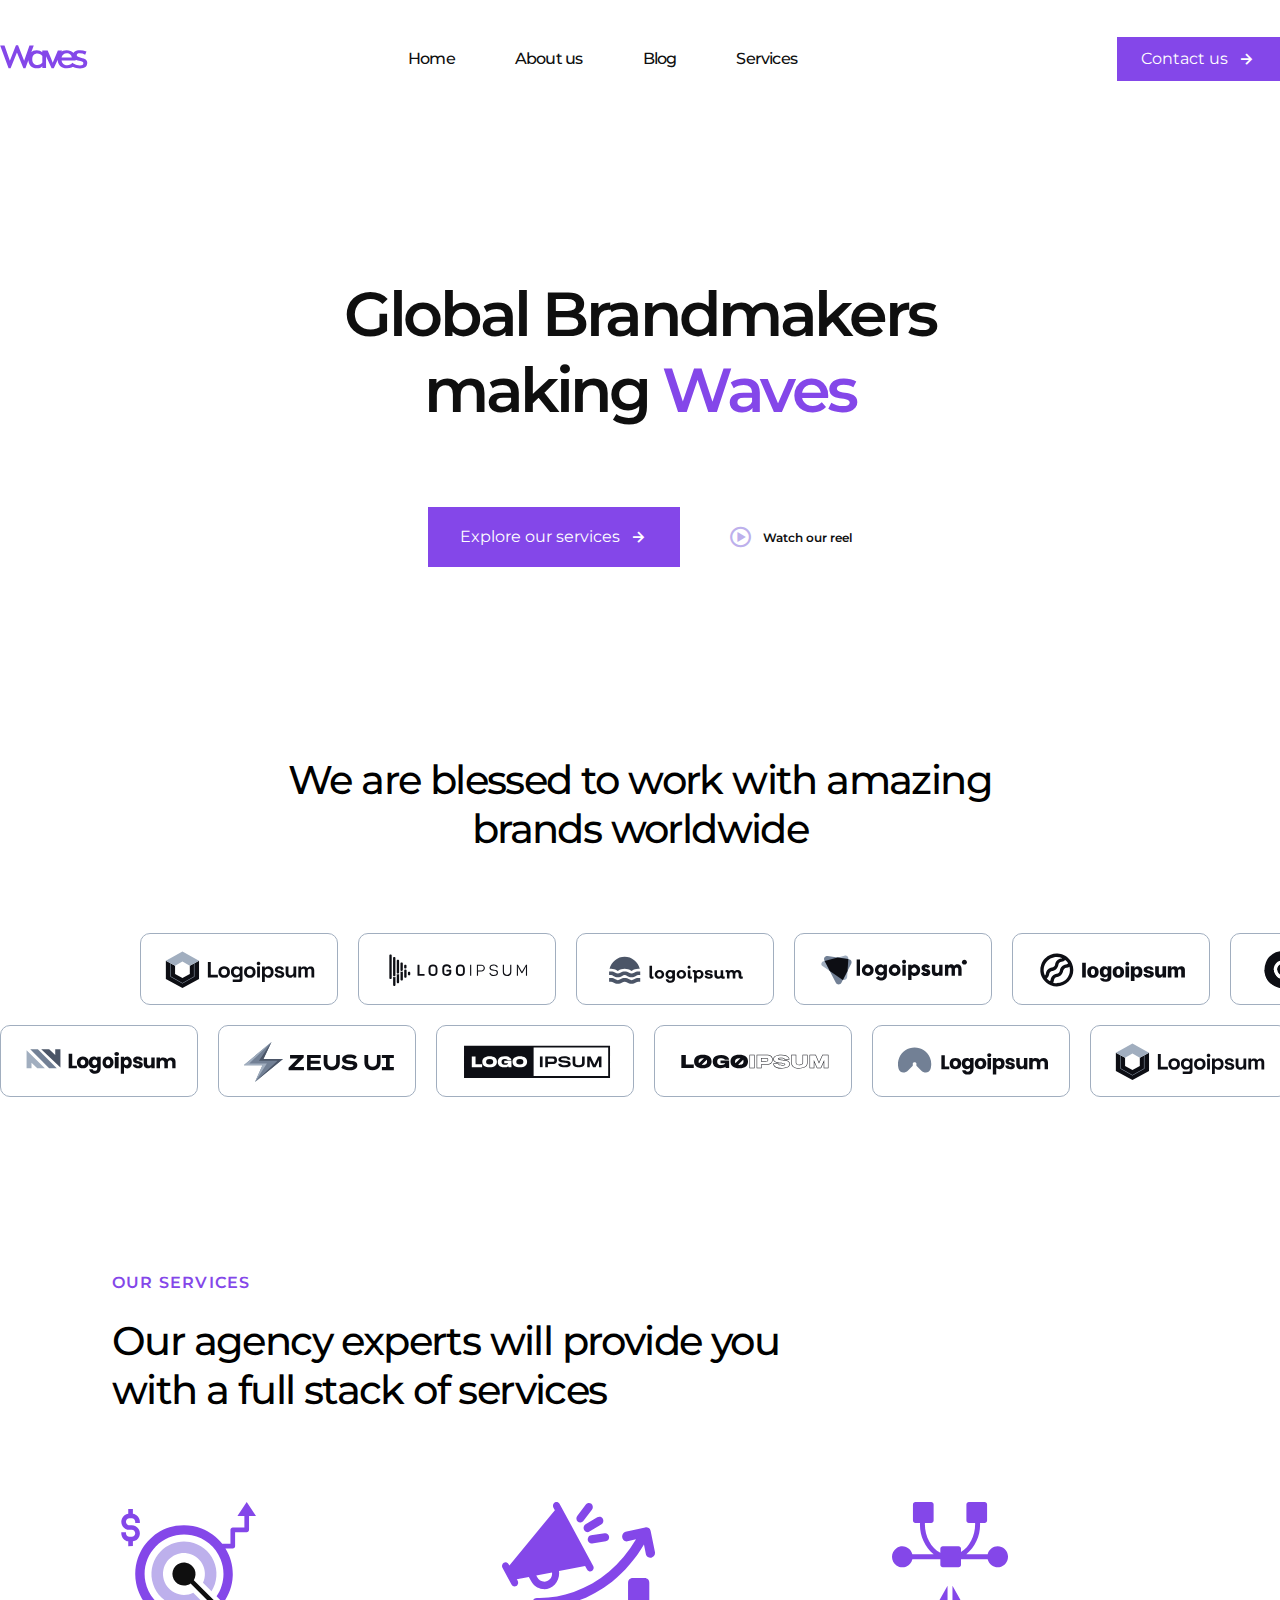
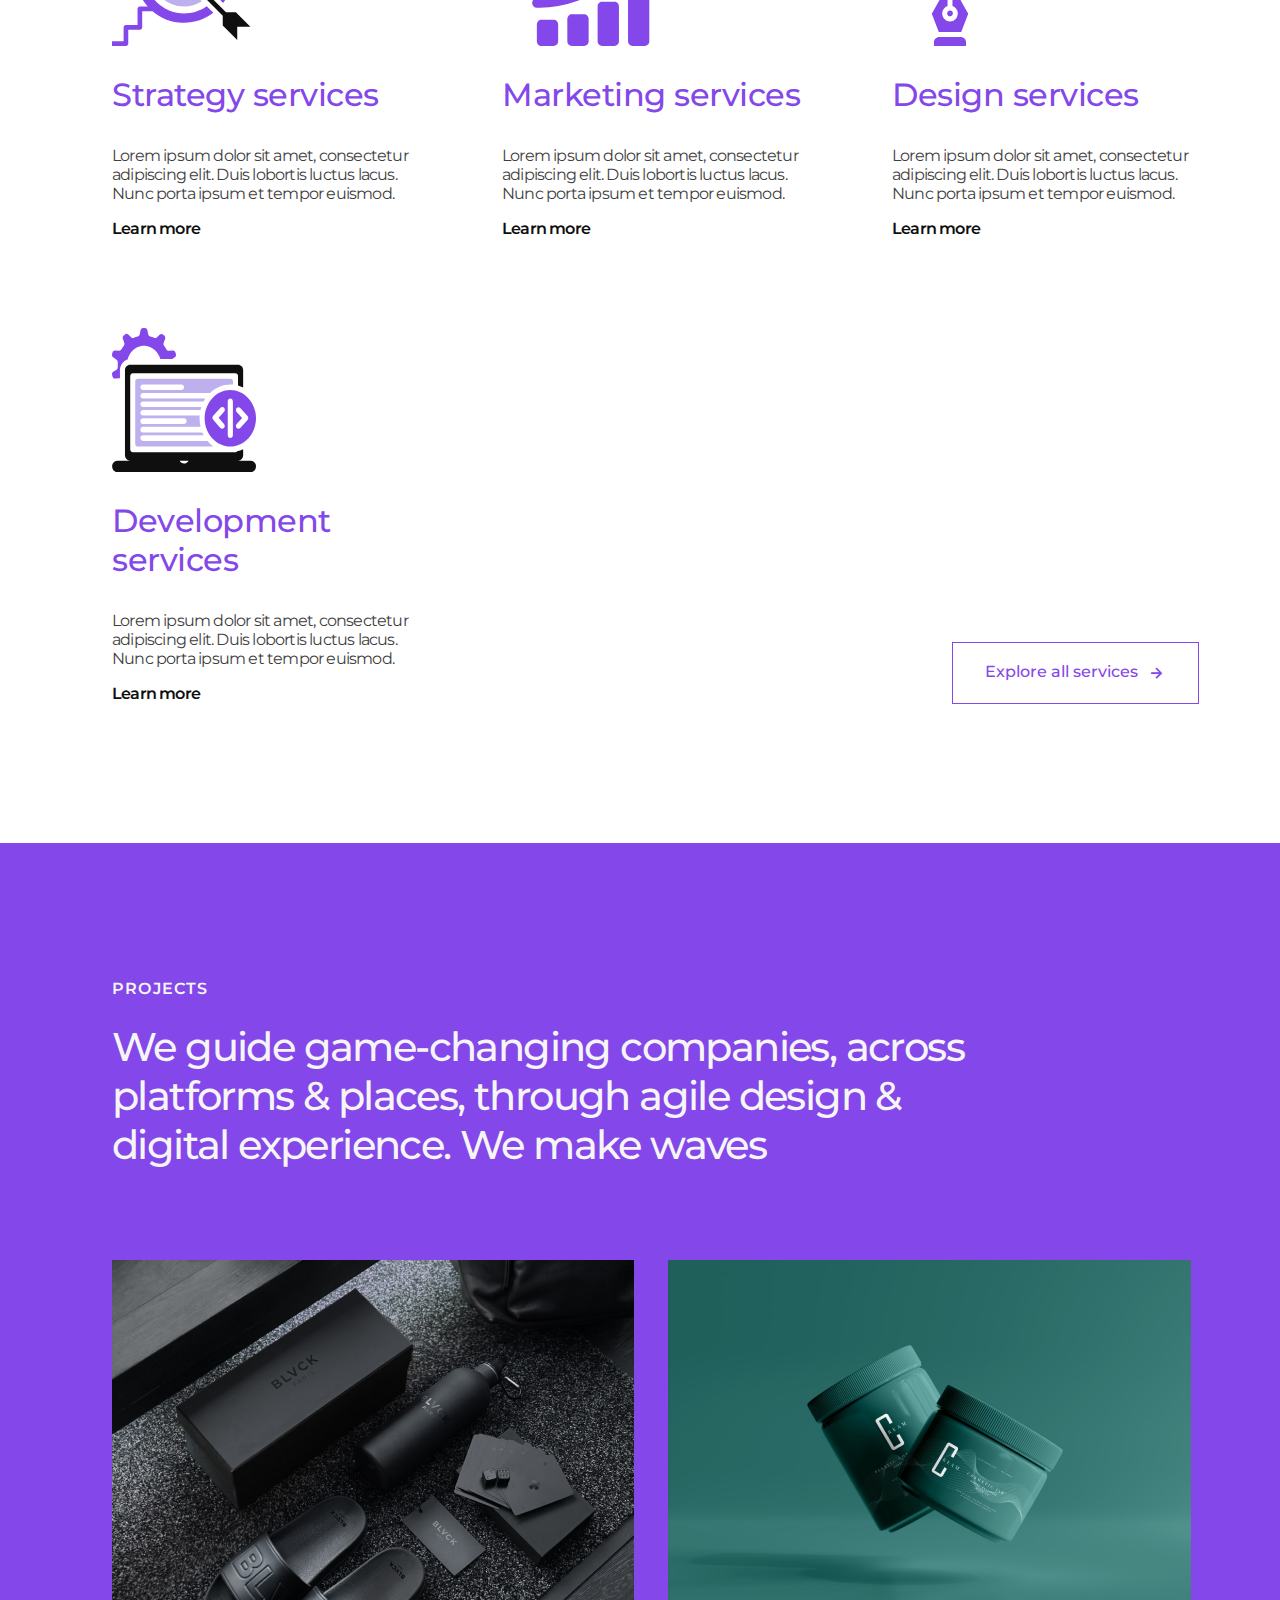
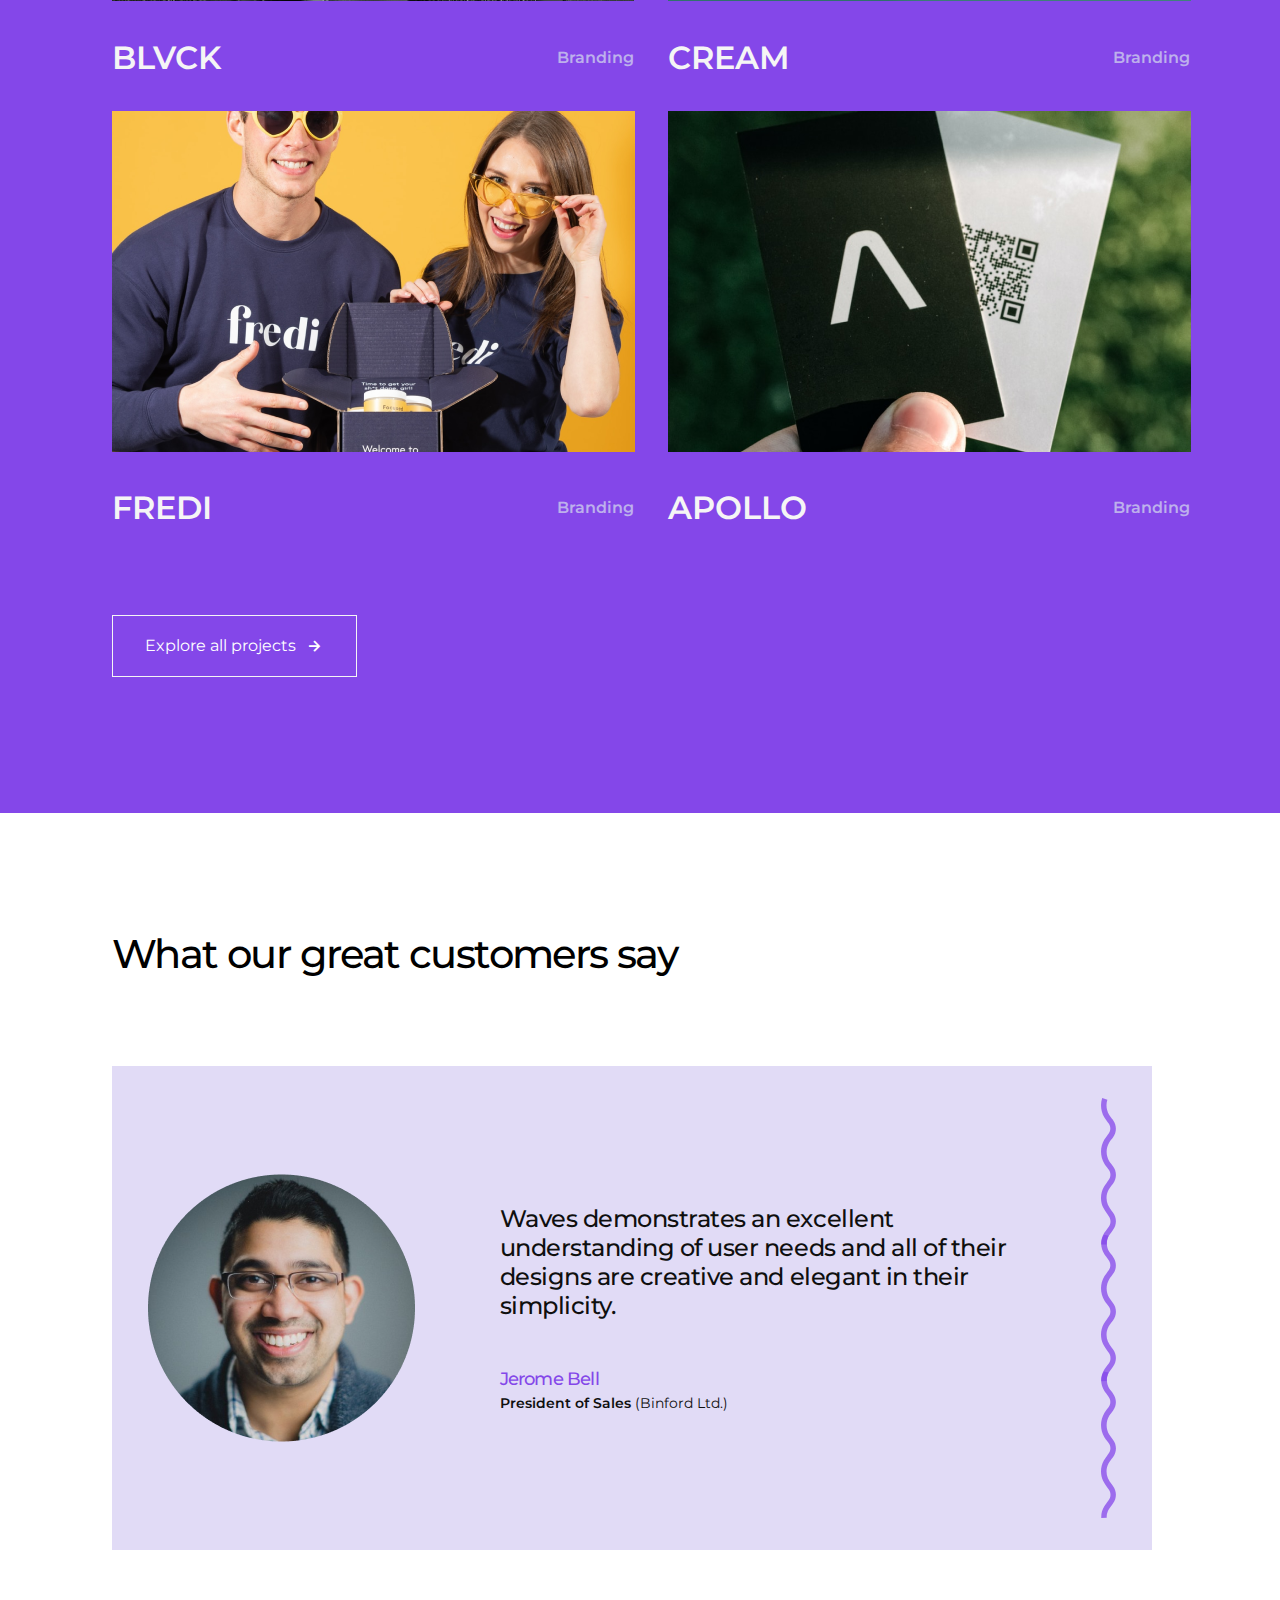
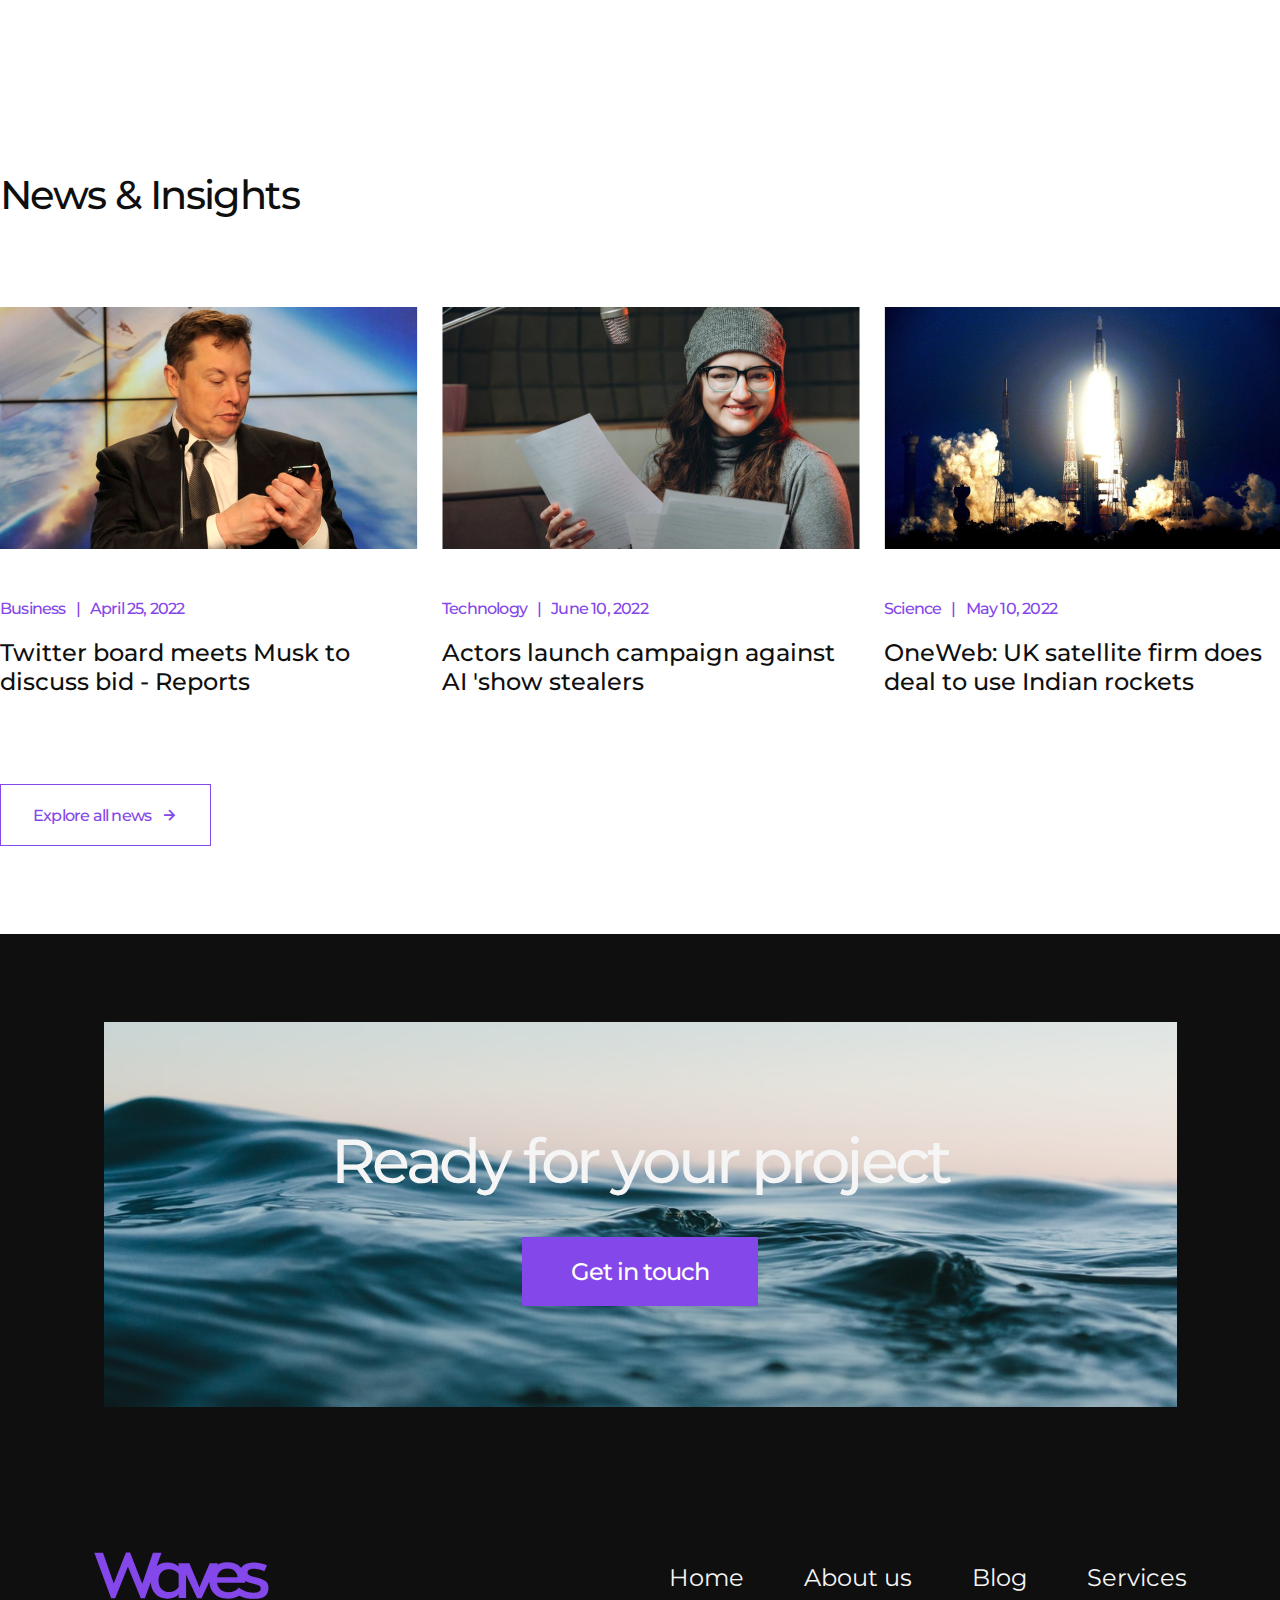
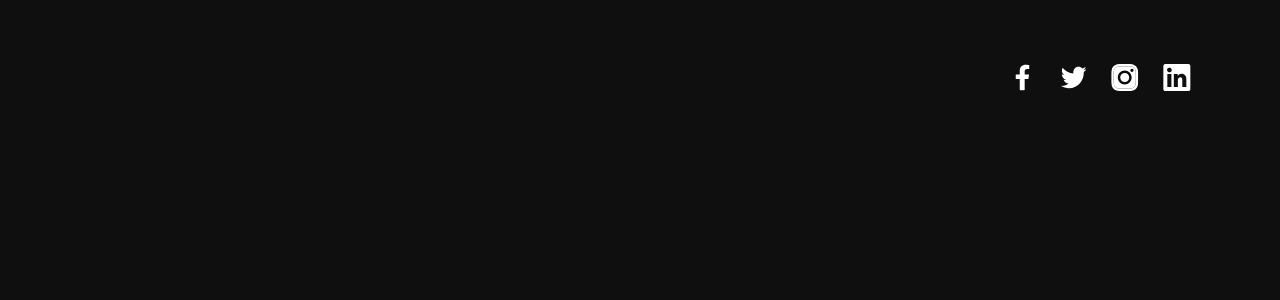
<file: index.html>
<!DOCTYPE html>
<html lang="en">

<head>
    <meta charset="UTF-8" />
    <meta name="viewport" content="width=device-width, initial-scale=1.0" />
    <!-- MAIN CSS -->
    <link rel="stylesheet" href="./css/style.min.css" />

    <!-- FAVICON LINK -->
    <link rel="icon" href="https://freesvg.org/img/Wave-Icon.png">

    <!-- BOXICONS LINK -->
    <link href='https://unpkg.com/boxicons@2.1.4/css/boxicons.min.css' rel='stylesheet'>
    <title>Wave</title>
</head>

<body>
    <!-- HEADER SECTION STARTED -->
    <header>
        <div class="container">
            <nav class="nav">
                <a href="#" class="nav_logo"><img src="./assets/images/svg/main-logo.svg" alt="main-logo"></a>
                <ul class="nav_list">
                    <li class="nav_list--item"><a href="#" class="nav_list--item-link">Home</a></li>
                    <li class="nav_list--item"><a href="#" class="nav_list--item-link">About us</a></li>
                    <li class="nav_list--item"><a href="#" class="nav_list--item-link">Blog</a></li>
                    <li class="nav_list--item"><a href="./pages/services.html" class="nav_list--item-link">Services</a></li>
                </ul>
                <a href="./pages/contact.html"><button class="nav_button">Contact us <i class='bx bx-right-arrow-alt'></i></button></a>
            </nav>
        </div>
    </header>
    <!-- HEADER SECTION ENDED -->

    <!-- MAIN SECTION STARTED -->
    <main>
        <!-- SECTION-1 STARTED -->
        <section id="section-1">
            <div class="container">
                <div class="section-1_wrapper">
                    <h2>Global
                        Brandmakers
                        making <span>Waves</span></h2>

                    <div class="section-1_wrapper-buttons">
                        <button class="explore-btn">Explore our services <i class='bx bx-right-arrow-alt'></i></button>
                        <button class="watch-btn"><i class='bx bx-play-circle'></i> Watch our reel</button>
                    </div>
                </div>
            </div>
        </section>
        <!-- SECTION-1 ENDED -->

        <!-- SECTION-2 STARTED -->
        <section id="section-2">
            <div class="section-2_wrapper container">
                <h2>We are blessed to work with amazing brands worldwide</h2>
            </div>
            <div class="section-2_wrapper-companies">
                <div class="right">
                    <div class="right-wrap">
                        <img src="./assets/images/svg/company-logo/logo-1.svg" alt="company-logo">
                    </div>

                    <div class="right-wrap">
                        <img src="./assets/images/svg/company-logo/logo-2.svg" alt="company-logo">
                    </div>


                    <div class="right-wrap">
                        <img src="./assets/images/svg/company-logo/logo-3.svg" alt="company-logo">
                    </div>

                    <div class="right-wrap">
                        <img src="./assets/images/svg/company-logo/logo-4.svg" alt="company-logo">
                    </div>

                    <div class="right-wrap">
                        <img src="./assets/images/svg/company-logo/logo-5.svg" alt="company-logo">
                    </div>

                    <div class="right-wrap">
                        <img src="./assets/images/svg/company-logo/logo-6.svg" alt="company-logo">
                    </div>

                    <div class="right-wrap">
                        <img src="./assets/images/svg/company-logo/logo-7.svg" alt="company-logo">
                    </div>

                    <div class="right-wrap">
                        <img src="./assets/images/svg/company-logo/logo-1.svg" alt="company-logo">
                    </div>


                    <div class="right-wrap">
                        <img src="./assets/images/svg/company-logo/logo-2.svg" alt="company-logo">
                    </div>


                    <div class="right-wrap">
                        <img src="./assets/images/svg/company-logo/logo-3.svg" alt="company-logo">
                    </div>


                    <div class="right-wrap">
                        <img src="./assets/images/svg/company-logo/logo-4.svg" alt="company-logo">
                    </div>



                    <div class="right-wrap">
                        <img src="./assets/images/svg/company-logo/logo-5.svg" alt="company-logo">
                    </div>


                    <div class="right-wrap">
                        <img src="./assets/images/svg/company-logo/logo-6.svg" alt="company-logo">
                    </div>


                    <div class="right-wrap">
                        <img src="./assets/images/svg/company-logo/logo-7.svg" alt="company-logo">
                    </div>

                </div>

                <div class="left">
                    <div class="left-wrap">
                        <img src="./assets/images/svg/company-logo/logo-8.svg" alt="company-logo">
                    </div>

                    <div class="left-wrap">
                        <img src="./assets/images/svg/company-logo/logo-9.svg" alt="company-logo">
                    </div>

                    <div class="left-wrap">
                        <img src="./assets/images/svg/company-logo/logo-10.svg" alt="company-logo">
                    </div>

                    <div class="left-wrap">
                        <img src="./assets/images/svg/company-logo/logo-11.svg" alt="company-logo">
                    </div>

                    <div class="left-wrap">
                        <img src="./assets/images/svg/company-logo/logo-12.svg" alt="company-logo">
                    </div>

                    <div class="left-wrap">
                        <img src="./assets/images/svg/company-logo/logo-1.svg" alt="company-logo">
                    </div>

                    <div class="left-wrap">
                        <img src="./assets/images/svg/company-logo/logo-2.svg" alt="company-logo">
                    </div>

                    <div class="left-wrap">
                        <img src="./assets/images/svg/company-logo/logo-3.svg" alt="company-logo">
                    </div>


                    <div class="left-wrap">
                        <img src="./assets/images/svg/company-logo/logo-1.svg" alt="company-logo">
                    </div>

                    <div class="left-wrap">
                        <img src="./assets/images/svg/company-logo/logo-2.svg" alt="company-logo">
                    </div>

                    <div class="left-wrap">
                        <img src="./assets/images/svg/company-logo/logo-3.svg" alt="company-logo">
                    </div>


                    <div class="left-wrap">
                        <img src="./assets/images/svg/company-logo/logo-4.svg" alt="company-logo">
                    </div>

                    <div class="left-wrap">
                        <img src="./assets/images/svg/company-logo/logo-5.svg" alt="company-logo">
                    </div>

                    <div class="left-wrap">
                        <img src="./assets/images/svg/company-logo/logo-6.svg" alt="company-logo">
                    </div>


                    <div class="left-wrap">
                        <img src="./assets/images/svg/company-logo/logo-7.svg" alt="company-logo">
                    </div>

                    <div class="left-wrap">
                        <img src="./assets/images/svg/company-logo/logo-8.svg" alt="company-logo">
                    </div>

                    <div class="left-wrap">
                        <img src="./assets/images/svg/company-logo/logo-9.svg" alt="company-logo">
                    </div>
                </div>
            </div>
        </section>
        <!-- SECTION-2 ENDED -->

        <!-- SECTION-3 STARTED -->
        <section id="section-3">
            <div class="container">
                <div class="section-3_wrapper">
                    <small class="service">OUR SERVICES</small>

                    <h3>Our agency experts will provide you with a full stack of services</h3>

                    <div class="info_wrappper">
                        <div class="info_wrappper_card">
                            <img src="./assets/images/svg/target-icon.svg" alt="target">
                            <div class="info_wrappper_card-title">
                                <h2>Strategy services</h2>
                                <p>Lorem ipsum dolor sit amet, consectetur adipiscing elit. Duis lobortis luctus lacus.
                                    Nunc porta ipsum et tempor euismod.</p>

                                <a href="#">Learn more</a>
                            </div>
                        </div>

                        <div class="info_wrappper_card">
                            <img src="./assets/images/svg/declaration-icon.svg" alt="target">
                            <div class="info_wrappper_card-title">
                                <h2>Marketing services</h2>
                                <p>Lorem ipsum dolor sit amet, consectetur adipiscing elit. Duis lobortis luctus lacus.
                                    Nunc porta ipsum et tempor euismod.</p>

                                <a href="#">Learn more</a>
                            </div>
                        </div>


                        <div class="info_wrappper_card">
                            <img src="./assets/images/svg/kistichka-icon.svg" alt="target">
                            <div class="info_wrappper_card-title">
                                <h2>Design services</h2>
                                <p>Lorem ipsum dolor sit amet, consectetur adipiscing elit. Duis lobortis luctus lacus.
                                    Nunc porta ipsum et tempor euismod.</p>

                                <a href="#">Learn more</a>
                            </div>
                        </div>


                        <div class="info_wrappper_card">
                            <img src="./assets/images/svg/web-site-icon.svg" alt="target">
                            <div class="info_wrappper_card-title">
                                <h2>Development
                                    services</h2>
                                <p>Lorem ipsum dolor sit amet, consectetur adipiscing elit. Duis lobortis luctus lacus.
                                    Nunc porta ipsum et tempor euismod.</p>

                                <a href="#">Learn more</a>
                            </div>
                        </div>

                        <button class="explore-2">Explore all services <i class='bx bx-right-arrow-alt'></i></button>
                    </div>
                </div>
            </div>
        </section>
        <!-- SECTION-3 ENDED -->

        <!-- SECTION-4 STARTED -->
        <section id="section-4">
            <div class="container">
                <div class="section-4_wrapper">
                    <small class="projects">PROJECTS</small>

                    <h2>We guide game-changing companies, across platforms & places, through agile design & digital
                        experience. We make waves</h2>

                    <div class="company-wraper">
                        <div class="company-wraper-card">
                            <img src="./assets/images/png-jpg/grid-1.png" alt="grid">

                            <div class="company-wraper-card-title">
                                <h3>BLVCK</h3>
                                <p>Branding</p>
                            </div>
                        </div>

                        <div class="company-wraper-card">
                            <img src="./assets/images/png-jpg/grid-2.png" alt="grid">

                            <div class="company-wraper-card-title">
                                <h3>CREAM</h3>
                                <p>Branding</p>
                            </div>
                        </div>



                        <div class="company-wraper-card">
                            <img src="./assets/images/png-jpg/grid-3.png" alt="grid">

                            <div class="company-wraper-card-title">
                                <h3>FREDI</h3>
                                <p>Branding</p>
                            </div>
                        </div>


                        <div class="company-wraper-card">
                            <img src="./assets/images/png-jpg/grid-4.png" alt="grid">

                            <div class="company-wraper-card-title">
                                <h3>APOLLO</h3>
                                <p>Branding</p>
                            </div>
                        </div>
                    </div>

                    <button class="explore-3">Explore all projects <i class='bx bx-right-arrow-alt'></i></button>
                </div>
            </div>
        </section>
        <!-- SECTION-4 ENDED -->

        <!-- SECTION-5 STARTED -->
        <section id="section-5">
            <div class="container">
                <div class="section-5_wrapper">
                    <h2>What our great customers say</h2>

                    <div class="user-wrapper">
                        <img src="./assets/images/png-jpg/admin-2.png" alt="admin">

                        <div class="user-wrapper-title">
                            <p>Waves demonstrates an excellent understanding of user needs and all of their designs are
                                creative and elegant in their
                                simplicity.</p>

                            <h3>Jerome Bell</h3>
                            <h4>President of Sales <span>(Binford Ltd.)</span></h4>
                        </div>

                        <img src="./assets/images/svg/horizontal-tolqin.svg" alt="tolqin">
                    </div>
                </div>
            </div>
        </section>
        <!-- SECTION-5 ENDED -->

        <!-- SECTION-6 STARTED -->
        <section id="section-6">
            <div class="container">
                <div class="section-6_wrapper">
                    <h2>News & Insights</h2>

                    <div class="news-wrapper">
                        <div class="news-wrapper_card">
                            <img src="./assets/images/png-jpg/news-1.png" alt="news">

                            <div class="news-wrapper_card-title">
                                <div class="type"><span>Business</span> | <span>April 25, 2022</span></div>

                                <h3>Twitter board meets Musk to discuss bid - Reports</h3>
                            </div>
                        </div>

                        <div class="news-wrapper_card">
                            <img src="./assets/images/png-jpg/news-2.png" alt="news">

                            <div class="news-wrapper_card-title">
                                <div class="type"><span>Technology</span> | <span>June 10, 2022</span></div>

                                <h3>Actors launch campaign against AI 'show stealers</h3>
                            </div>
                        </div>


                        <div class="news-wrapper_card">
                            <img src="./assets/images/png-jpg/news-3.png" alt="news">

                            <div class="news-wrapper_card-title">
                                <div class="type"><span>Science</span> | <span>May 10, 2022</span></div>

                                <h3>OneWeb: UK satellite firm does deal to use Indian rockets</h3>
                            </div>
                        </div>
                    </div>

                    <button class="explore-4">Explore all news <i class='bx bx-right-arrow-alt'></i></button>
                </div>
            </div>
        </section>
        <!-- SECTION-6 ENDED -->
    </main>
    <!-- MAIN SECTION ENDED -->

    <footer>
        <div class="container">
            <div class="footer-wrapper">
                <div class="footer-form">
                    <h3>Ready for your project</h3>

                    <button>Get in touch</button>
                </div>

                <div class="footer-info">
                    <a href="#"><img src="./assets/images/svg/main-logo-big.svg" alt="main-logo"></a>
                    <ul>
                        <li>Home</li>
                        <li>About us</li>
                        <li>Blog</li>
                        <li>Services</li>
                    </ul>
                </div>

                    <ul class="footer-social">
                        <li><img src="./assets/images/svg/facebook.svg" alt="facebook"></li>
                        <li><img src="./assets/images/svg/twitter.svg" alt="twitter"></li>
                        <li><img src="./assets/images/svg/Instagram.svg" alt="instagram"></li>
                        <li><img src="./assets/images/svg/linkedin.svg" alt="linkedin"></li>
                    </ul>
            </div>
        </div>
    </footer>
</body>

</html>
</file>
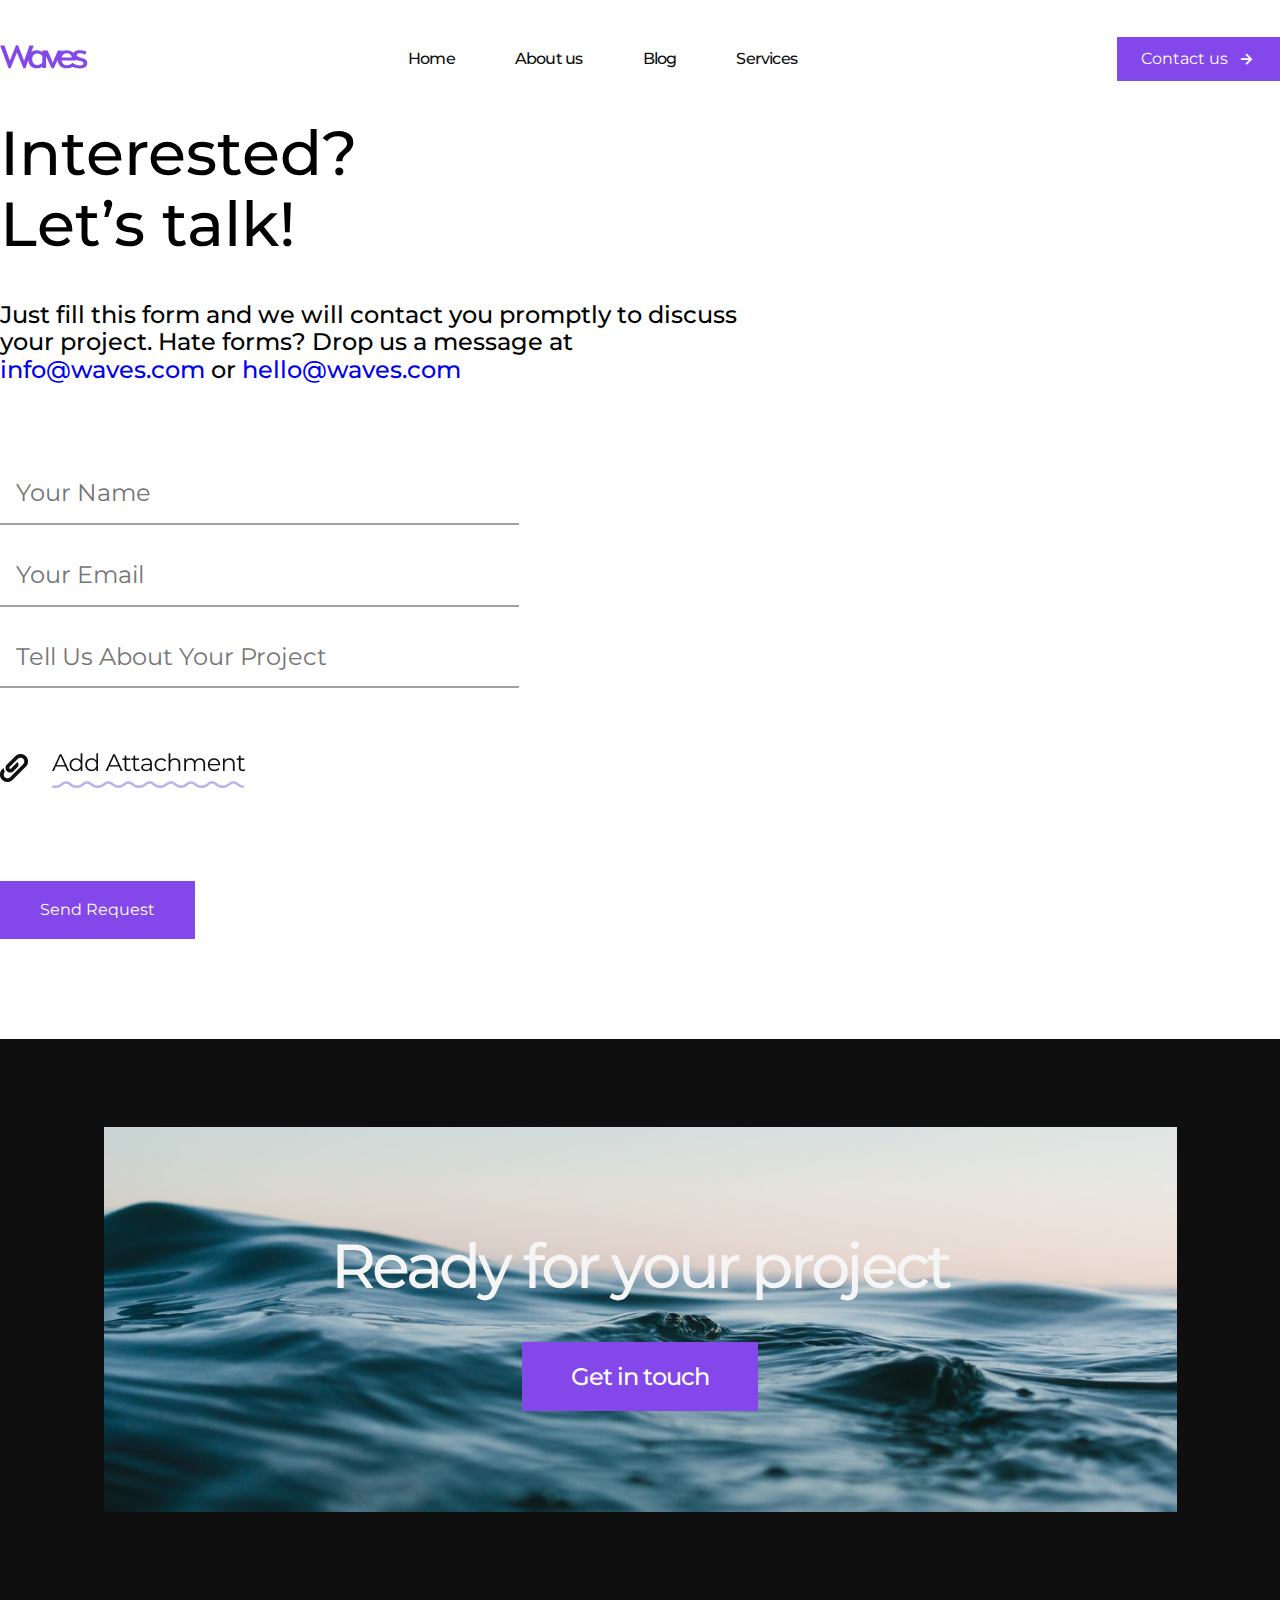
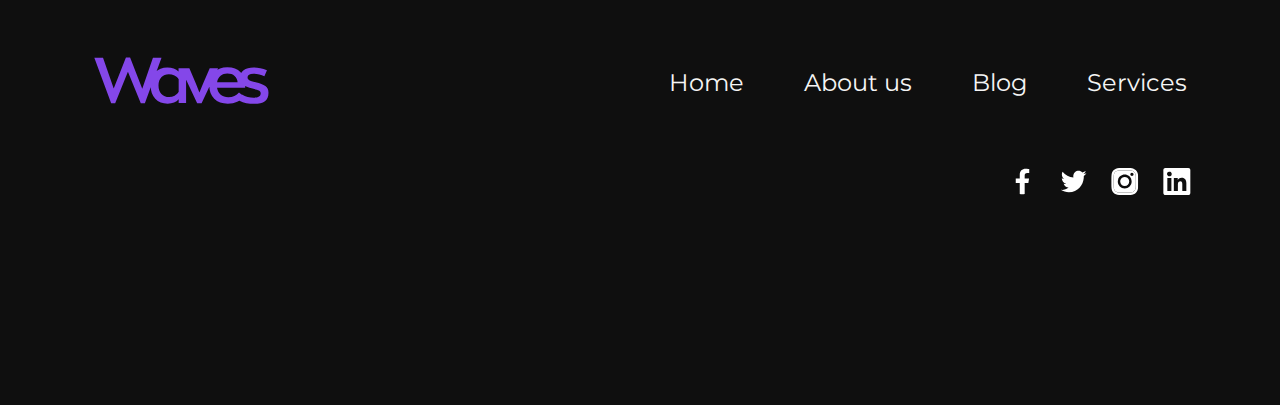
<file: pages/contact.html>
<!DOCTYPE html>
<html lang="en">

<head>
    <meta charset="UTF-8" />
    <meta name="viewport" content="width=device-width, initial-scale=1.0" />
    <!-- MAIN CSS -->
    <link rel="stylesheet" href=".././css/style.min.css" />

    <!-- FAVICON LINK -->
    <link rel="icon" href="https://freesvg.org/img/Wave-Icon.png">

    <!-- BOXICONS LINK -->
    <link href='https://unpkg.com/boxicons@2.1.4/css/boxicons.min.css' rel='stylesheet'>
    <title>Waves</title>
</head>

<body>
    <!-- HEADER SECTION STARTED -->
    <header>
        <div class="container">
            <nav class="nav">
                <a href="#" class="nav_logo"><img src=".././assets/images/svg/main-logo.svg" alt="main-logo"></a>
                <ul class="nav_list">
                    <li class="nav_list--item"><a href="../index.html" class="nav_list--item-link">Home</a></li>
                    <li class="nav_list--item"><a href="#" class="nav_list--item-link">About us</a></li>
                    <li class="nav_list--item"><a href="#" class="nav_list--item-link">Blog</a></li>
                    <li class="nav_list--item"><a href="./services.html" class="nav_list--item-link">Services</a></li>
                </ul>
                <button class="nav_button">Contact us <i class='bx bx-right-arrow-alt'></i></button>
            </nav>
        </div>
    </header>
    <!-- HEADER SECTION ENDED -->

    <!-- MAIN SECTION STARTED -->
    <main>
        <section id="form">
            <div class="container">
                <div class="form-wrapper">
                    <h4>Interested? Let’s talk!</h4>
                    <p>Just fill this form and we will contact you promptly to discuss your project. Hate forms? Drop us a message at <a href="#">info@waves.com</a> or <a href="#">hello@waves.com</a></p>
                    <form action="https://echo.academy.ru">
                        <label>
                            <input type="text" placeholder="Your Name">
                        </label>
                        <label>
                            <input type="email" placeholder="Your Email">
                        </label>
                        <label>
                            <input type="text" placeholder="Tell Us About Your Project">
                        </label>
                        <img src="../assets/images/Frame 30.png" alt="img">
                        <button>
                            Send Request
                        </button>
                    </form>
                </div>
            </div>
        </section>
    </main>
    <!-- MAIN SECTION ENDED -->

    <footer>
        <div class="container">
            <div class="footer-wrapper">
                <div class="footer-form">
                    <h3>Ready for your project</h3>

                    <button>Get in touch</button>
                </div>

                <div class="footer-info">
                    <a href="#"><img src=".././assets/images/svg/main-logo-big.svg" alt="main-logo"></a>
                    <ul>
                        <li>Home</li>
                        <li>About us</li>
                        <li>Blog</li>
                        <li>Services</li>
                    </ul>
                </div>

                    <ul class="footer-social">
                        <li><img src=".././assets/images/svg/facebook.svg" alt="facebook"></li>
                        <li><img src=".././assets/images/svg/twitter.svg" alt="twitter"></li>
                        <li><img src=".././assets/images/svg/Instagram.svg" alt="instagram"></li>
                        <li><img src=".././assets/images/svg/linkedin.svg" alt="linkedin"></li>
                    </ul>
            </div>
        </div>
    </footer>
</body>

</html>
</file>
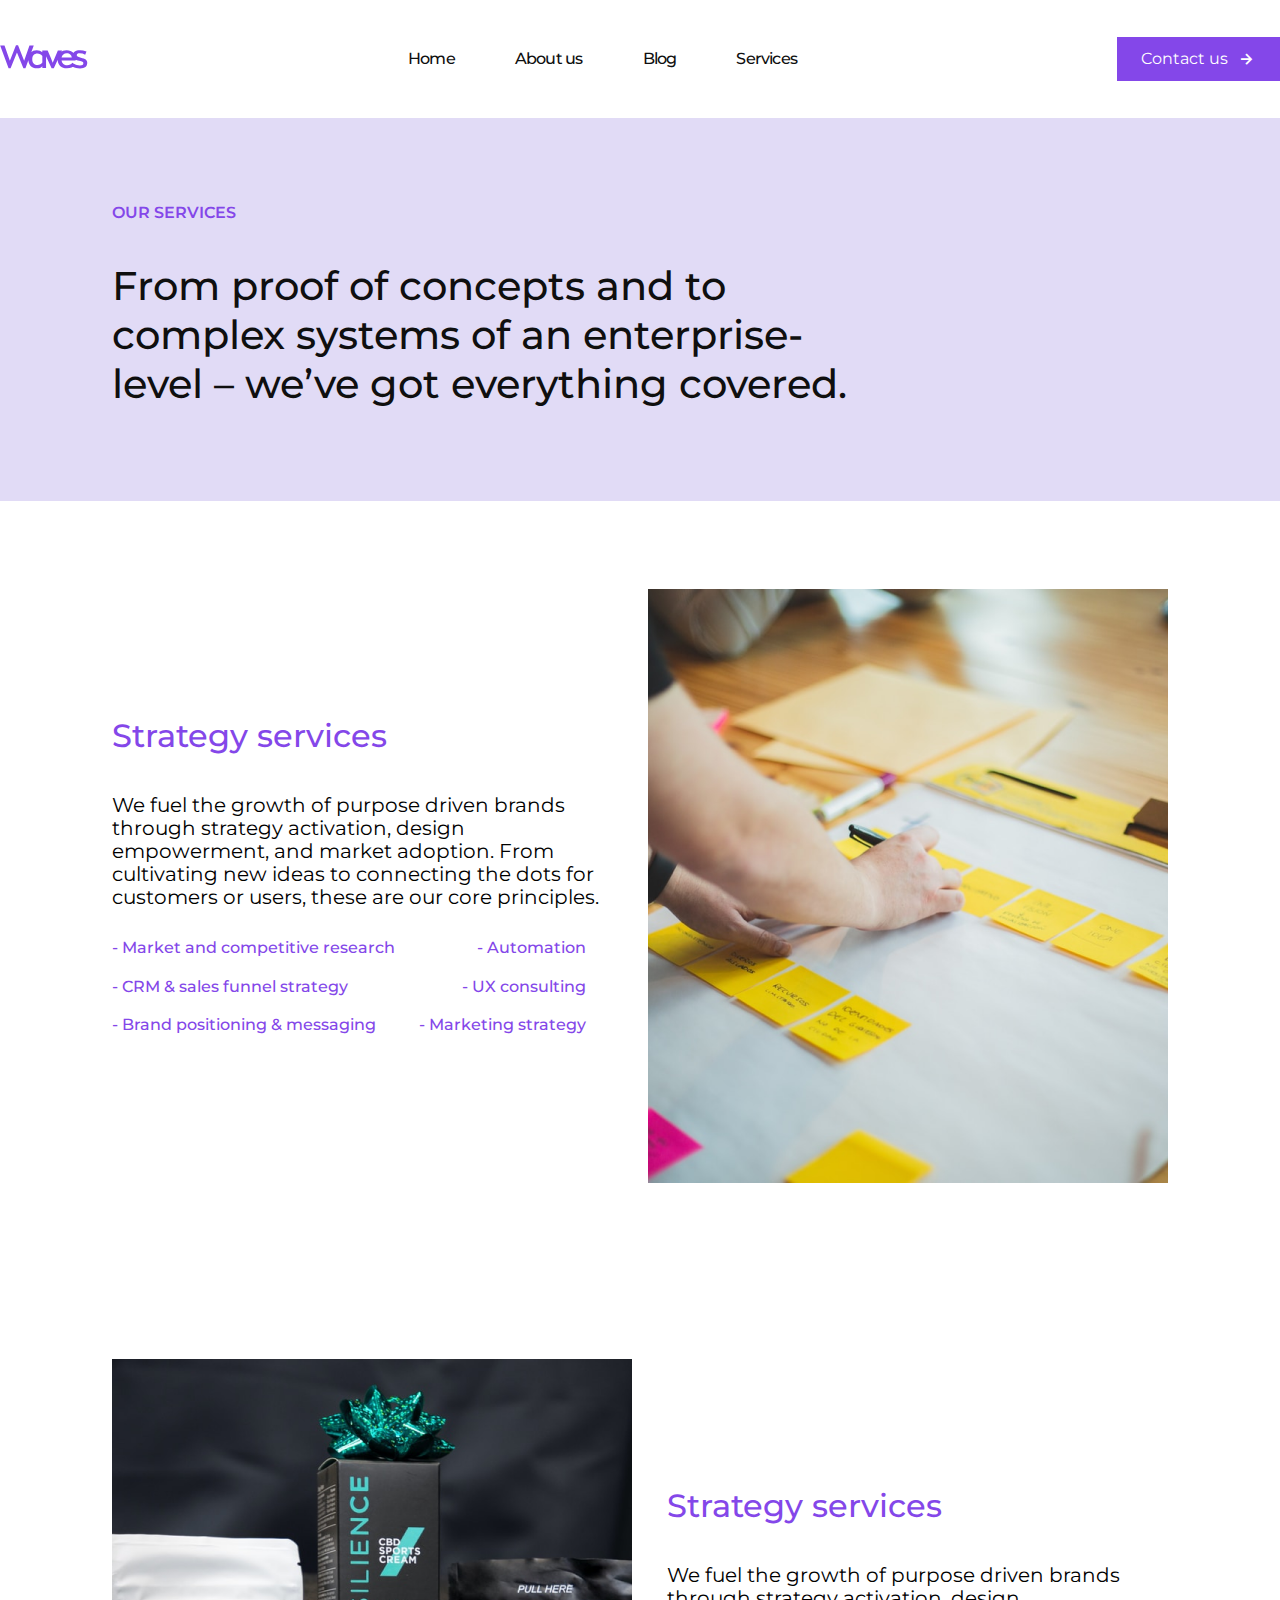
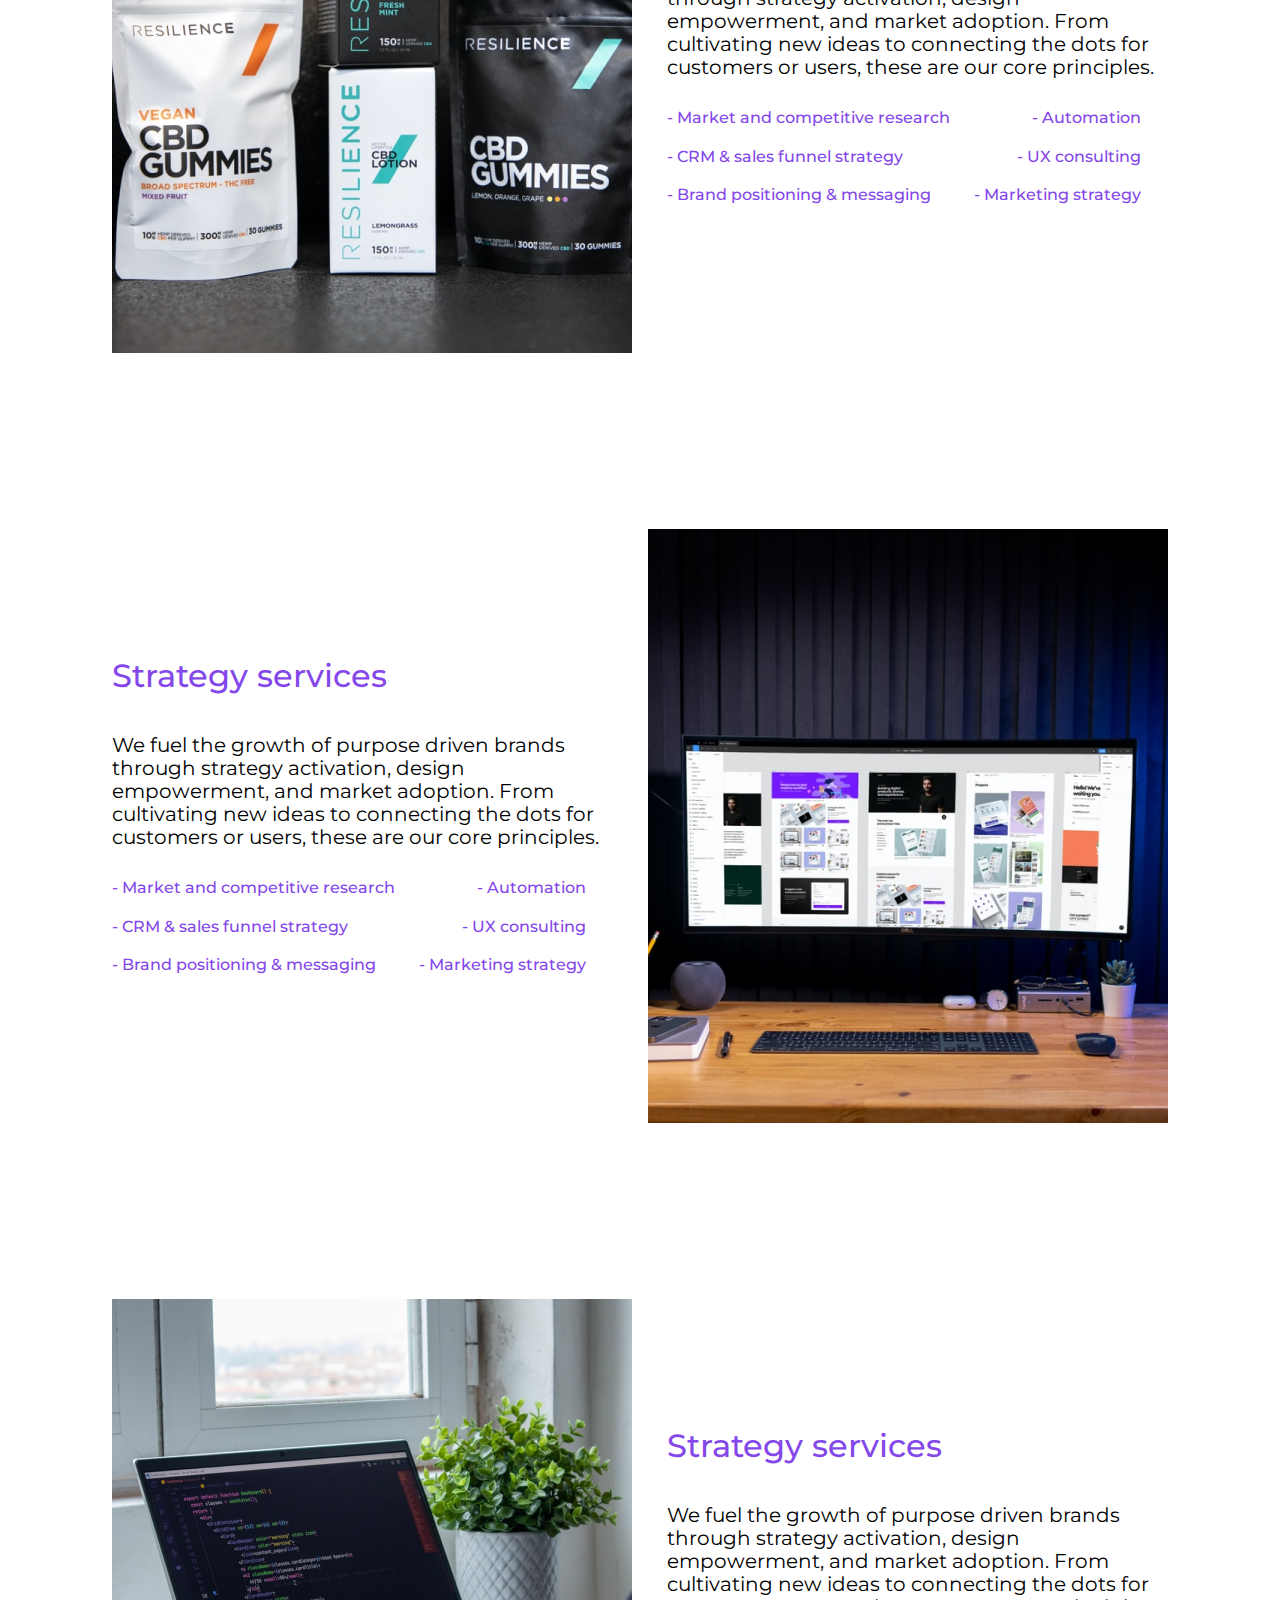
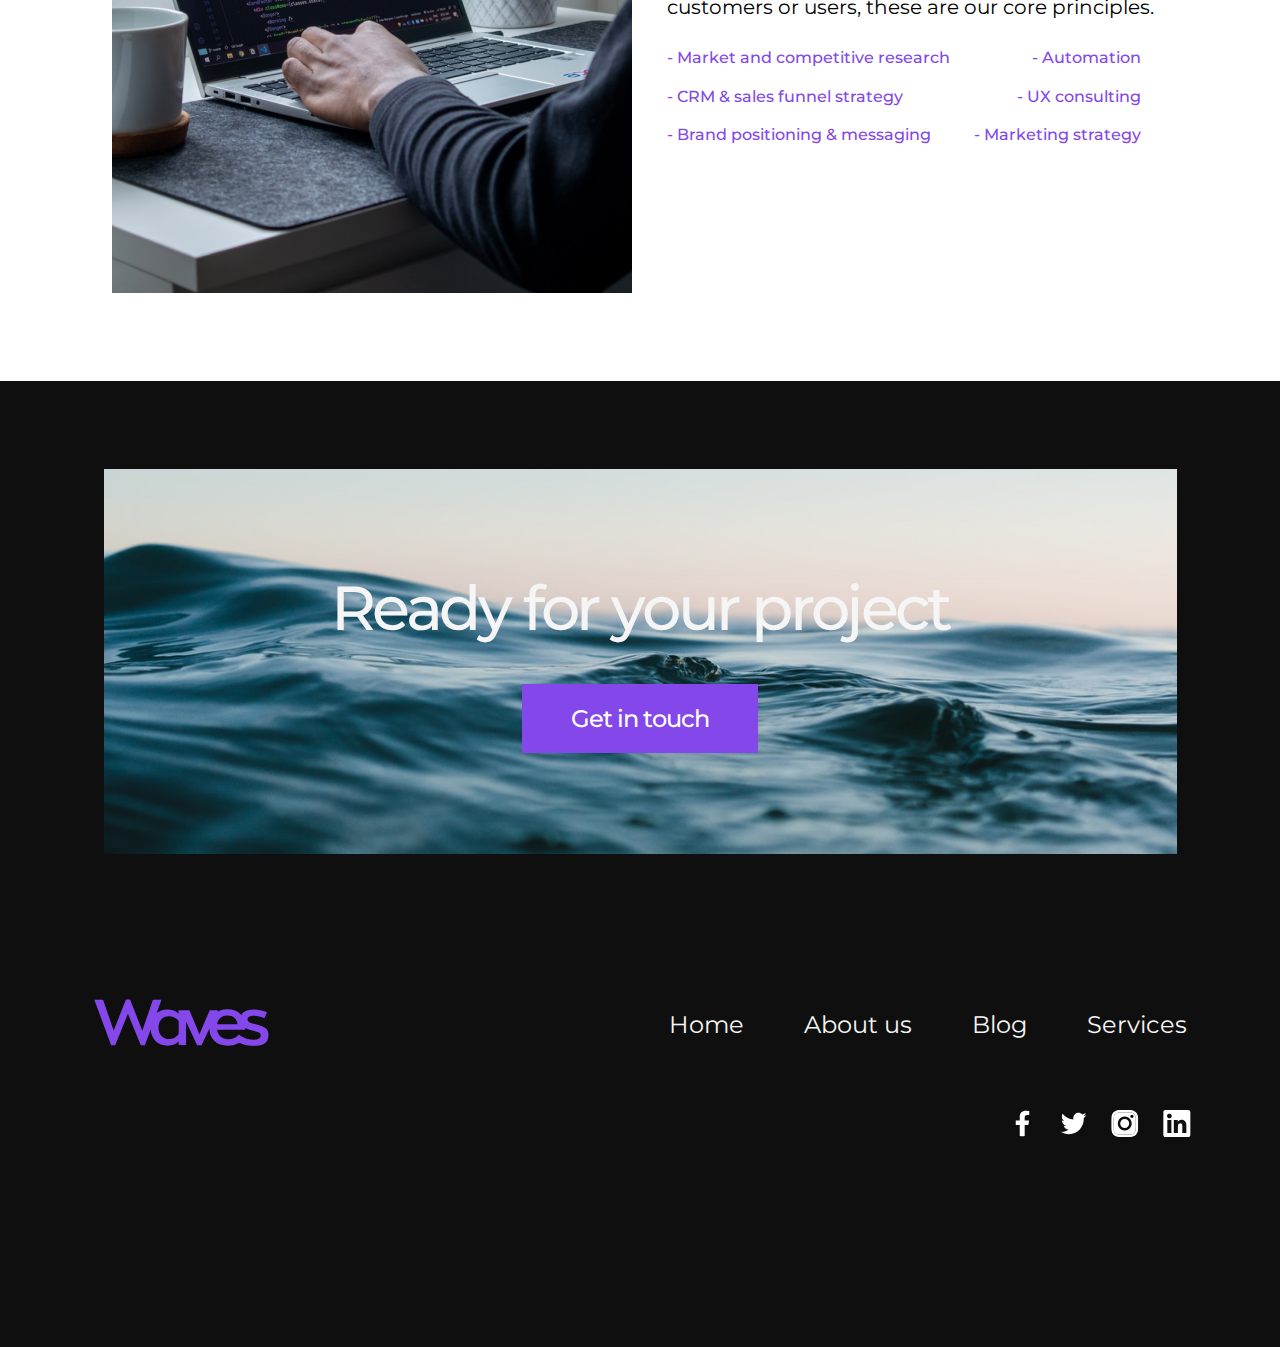
<file: pages/services.html>
<!DOCTYPE html>
<html lang="en">

<head>
    <meta charset="UTF-8" />
    <meta name="viewport" content="width=device-width, initial-scale=1.0" />
    <!-- MAIN CSS -->
    <link rel="stylesheet" href=".././css/style.min.css" />

    <!-- FAVICON LINK -->
    <link rel="icon" href="https://freesvg.org/img/Wave-Icon.png">

    <!-- BOXICONS LINK -->
    <link href='https://unpkg.com/boxicons@2.1.4/css/boxicons.min.css' rel='stylesheet'>
    <title>Waves</title>
</head>

<body>
    <!-- HEADER SECTION STARTED -->
    <header>
        <div class="container">
            <nav class="nav">
                <a href="#" class="nav_logo"><img src=".././assets/images/svg/main-logo.svg" alt="main-logo"></a>
                <ul class="nav_list">
                    <li class="nav_list--item"><a href="../index.html" class="nav_list--item-link">Home</a></li>
                    <li class="nav_list--item"><a href="#" class="nav_list--item-link">About us</a></li>
                    <li class="nav_list--item"><a href="#" class="nav_list--item-link">Blog</a></li>
                    <li class="nav_list--item"><a href="#" class="nav_list--item-link">Services</a></li>
                </ul>
                <a href="./contact.html"> <button class="nav_button">Contact us <i class='bx bx-right-arrow-alt'></i></button></a>
            </nav>
        </div>
    </header>
    <!-- HEADER SECTION ENDED -->

    <!-- MAIN SECTION STARTED -->
    <main>
        <section id="our_services">
            <div class="container">
                <div class="our_services">
                    <p>OUR SERVICES</p>
                    <h3>From proof of concepts and to complex systems of an enterprise-level – we’ve got everything covered.</h3>
                </div>
            </div>
        </section>

        <section id="reklam">
            <div class="container">
                <div class="reklam-wrapper">
                    <div>
                        <h4>Strategy services</h4>
                        <p>We fuel the growth of purpose driven brands through strategy activation, design empowerment, and market adoption. From cultivating new ideas to connecting the dots for customers or users, these are our core principles.</p>
                        <ul>
                            <li>- Market and competitive research</li> 
                            <li>- Automation</li> 
                            <li>- CRM & sales funnel strategy</li> 
                            <li>- UX consulting</li> 
                            <li>- Brand positioning & messaging</li> 
                            <li>- Marketing strategy</li> 
                        </ul>
                    </div>
                    <img src="../assets/images/reklam1.png" alt="img">
                </div>
                <div class="reklam-wrapper">
                    <img src="../assets/images/reklam2.png" alt="img">
                    <div>
                        <h4>Strategy services</h4>
                        <p>We fuel the growth of purpose driven brands through strategy activation, design empowerment, and market adoption. From cultivating new ideas to connecting the dots for customers or users, these are our core principles.</p>
                        <ul>
                            <li>- Market and competitive research</li> 
                            <li>- Automation</li> 
                            <li>- CRM & sales funnel strategy</li> 
                            <li>- UX consulting</li> 
                            <li>- Brand positioning & messaging</li> 
                            <li>- Marketing strategy</li> 
                        </ul>
                    </div>          
                </div>
                <div class="reklam-wrapper">
                    <div>
                        <h4>Strategy services</h4>
                        <p>We fuel the growth of purpose driven brands through strategy activation, design empowerment, and market adoption. From cultivating new ideas to connecting the dots for customers or users, these are our core principles.</p>
                        <ul>
                            <li>- Market and competitive research</li> 
                            <li>- Automation</li> 
                            <li>- CRM & sales funnel strategy</li> 
                            <li>- UX consulting</li> 
                            <li>- Brand positioning & messaging</li> 
                            <li>- Marketing strategy</li> 
                        </ul>
                    </div>
                    <img src="../assets/images/reklam3.png" alt="img">
                </div>
                <div class="reklam-wrapper">
                    <img src="../assets/images/reklam4.png" alt="img">
                    <div>
                        <h4>Strategy services</h4>
                        <p>We fuel the growth of purpose driven brands through strategy activation, design empowerment, and market adoption. From cultivating new ideas to connecting the dots for customers or users, these are our core principles.</p>
                        <ul>
                            <li>- Market and competitive research</li> 
                            <li>- Automation</li> 
                            <li>- CRM & sales funnel strategy</li> 
                            <li>- UX consulting</li> 
                            <li>- Brand positioning & messaging</li> 
                            <li>- Marketing strategy</li> 
                        </ul>
                    </div>
                </div>
            </div>
        </section>
    </main>
    <!-- MAIN SECTION ENDED -->

    <footer>
        <div class="container">
            <div class="footer-wrapper">
                <div class="footer-form">
                    <h3>Ready for your project</h3>

                    <button>Get in touch</button>
                </div>

                <div class="footer-info">
                    <a href="#"><img src=".././assets/images/svg/main-logo-big.svg" alt="main-logo"></a>
                    <ul>
                        <li>Home</li>
                        <li>About us</li>
                        <li>Blog</li>
                        <li>Services</li>
                    </ul>
                </div>

                    <ul class="footer-social">
                        <li><img src=".././assets/images/svg/facebook.svg" alt="facebook"></li>
                        <li><img src=".././assets/images/svg/twitter.svg" alt="twitter"></li>
                        <li><img src=".././assets/images/svg/Instagram.svg" alt="instagram"></li>
                        <li><img src=".././assets/images/svg/linkedin.svg" alt="linkedin"></li>
                    </ul>
            </div>
        </div>
    </footer>
</body>

</html>
</file>
<file: css/style.min.css>
/*! normalize.css v8.0.1 | MIT License | github.com/necolas/normalize.css */@import"https://fonts.googleapis.com/css2?family=Montserrat:ital,wght@0,100..900;1,100..900&display=swap";html{line-height:1.15;-webkit-text-size-adjust:100%}body{margin:0}main{display:block}h1{font-size:2em;margin:.67em 0}hr{box-sizing:content-box;height:0;overflow:visible}pre{font-family:monospace,monospace;font-size:1em}a{background-color:rgba(0,0,0,0)}abbr[title]{border-bottom:none;text-decoration:underline;text-decoration:underline dotted}b,strong{font-weight:bolder}code,kbd,samp{font-family:monospace,monospace;font-size:1em}small{font-size:80%}sub,sup{font-size:75%;line-height:0;position:relative;vertical-align:baseline}sub{bottom:-0.25em}sup{top:-0.5em}img{border-style:none}button,input,optgroup,select,textarea{font-family:inherit;font-size:100%;line-height:1.15;margin:0}button,input{overflow:visible}button,select{text-transform:none}button,[type=button],[type=reset],[type=submit]{-webkit-appearance:button}button::-moz-focus-inner,[type=button]::-moz-focus-inner,[type=reset]::-moz-focus-inner,[type=submit]::-moz-focus-inner{border-style:none;padding:0}button:-moz-focusring,[type=button]:-moz-focusring,[type=reset]:-moz-focusring,[type=submit]:-moz-focusring{outline:1px dotted ButtonText}fieldset{padding:.35em .75em .625em}legend{box-sizing:border-box;color:inherit;display:table;max-width:100%;padding:0;white-space:normal}progress{vertical-align:baseline}textarea{overflow:auto}[type=checkbox],[type=radio]{box-sizing:border-box;padding:0}[type=number]::-webkit-inner-spin-button,[type=number]::-webkit-outer-spin-button{height:auto}[type=search]{-webkit-appearance:textfield;outline-offset:-2px}[type=search]::-webkit-search-decoration{-webkit-appearance:none}::-webkit-file-upload-button{-webkit-appearance:button;font:inherit}details{display:block}summary{display:list-item}template{display:none}[hidden]{display:none}*{margin:0;padding:0;box-sizing:border-box;font-family:"Montserrat";scroll-behavior:smooth}a{text-decoration:none}ul{list-style-type:none}button{cursor:pointer}.container{max-width:1300px !important;margin:0 auto !important}header{padding-top:24px;padding-bottom:24px;background-color:#fff;z-index:20}header .nav{display:flex;height:70px;align-items:center;justify-content:space-between}header .nav_list{display:flex;align-items:center;gap:60px}header .nav_list--item-link{transition:all .3s ease;color:#0f0f0f;font-size:16px;font-style:normal;font-weight:500;line-height:normal;letter-spacing:-0.8px}header .nav_list--item-link:hover{color:#8447e9}header .nav_list--item-link:active{color:#0f0f0f}header .nav_button{font-size:16px;color:#fff;display:flex;align-items:center;gap:8px;background-color:#8447e9;padding:12px 24px;border:none;transition:all .3s ease}header .nav_button i{font-size:20px}header .nav_button:hover{background-color:rgba(133,71,233,.831372549)}header .nav_button:active{background-color:#8447e9}main #section-1 .section-1_wrapper{padding-top:158px;padding-bottom:100px;display:flex;flex-direction:column;align-items:center;text-align:center}main #section-1 .section-1_wrapper h2{max-width:608px;color:#0f0f0f;text-align:center;font-size:62px;font-style:normal;font-weight:600;line-height:normal;letter-spacing:-3.41px;margin-bottom:79px}main #section-1 .section-1_wrapper h2 span{color:#8447e9}main #section-1 .section-1_wrapper-buttons{display:flex;align-items:center;gap:48px}main #section-1 .section-1_wrapper-buttons .explore-btn{transition:all .3s ease;padding:20px 32px;background-color:#8447e9;color:#fff;display:flex;align-items:center;gap:8px;border:none}main #section-1 .section-1_wrapper-buttons .explore-btn i{font-size:20px}main #section-1 .section-1_wrapper-buttons .explore-btn:hover{background-color:rgba(133,71,233,.8862745098)}main #section-1 .section-1_wrapper-buttons .explore-btn:active{background-color:#8447e9}main #section-1 .section-1_wrapper-buttons .watch-btn{font-size:12px;color:#0f0f0f;font-style:normal;font-weight:600;line-height:normal;display:flex;align-items:center;gap:10px;border:none;background-color:#fff}main #section-1 .section-1_wrapper-buttons .watch-btn i{color:#bdb0ec;font-size:25px}main #section-2{padding:88px 0px;overflow-x:hidden}main #section-2 .section-2_wrapper{display:flex;flex-direction:column;align-items:center}main #section-2 .section-2_wrapper h2{width:711px;padding-bottom:80px;color:#000;text-align:center;font-size:40px;font-style:normal;font-weight:500;line-height:normal;letter-spacing:-1.6px}@keyframes rightgo{0%{position:relative;left:90%}100%{position:relative;left:-90%}}@keyframes leftgo{0%{position:relative;right:90%}100%{position:relative;right:-90%}}main #section-2 .section-2_wrapper-companies .right{cursor:pointer;margin-left:140px;margin-bottom:20px;display:flex;align-items:center;gap:20px;animation-name:rightgo;animation-duration:30s;animation-iteration-count:infinite;animation-fill-mode:backwards}main #section-2 .section-2_wrapper-companies .right:hover{animation-play-state:paused}main #section-2 .section-2_wrapper-companies .right-wrap{padding:16px 24px;background-color:#fff;border-radius:10px;border:1px solid #a1aebf;width:198px;height:72px}main #section-2 .section-2_wrapper-companies .left{cursor:pointer;margin-right:140px;display:flex;align-items:center;gap:20px;animation-name:leftgo;animation-duration:30s;animation-iteration-count:infinite;animation-fill-mode:backwards}main #section-2 .section-2_wrapper-companies .left:hover{animation-play-state:paused}main #section-2 .section-2_wrapper-companies .left-wrap{padding:16px 24px;background-color:#fff;border-radius:10px;border:1px solid #a1aebf;width:198px;height:72px}main #section-3{padding-left:112px;padding-top:88px;padding-bottom:140px}main #section-3 .section-3_wrapper .service{color:#8447e9;font-size:16px;font-style:normal;font-weight:600;line-height:normal;letter-spacing:1.2px;text-transform:uppercase}main #section-3 .section-3_wrapper h3{width:742px;margin-bottom:88px;margin-top:24px;color:#000;font-size:40px;font-style:normal;font-weight:500;line-height:normal;letter-spacing:-1.6px}main #section-3 .section-3_wrapper .info_wrappper{display:flex;align-items:center;flex-wrap:wrap;gap:90px}main #section-3 .section-3_wrapper .info_wrappper .explore-2{transition:all .4s ease;position:relative;left:450px;top:157px;display:flex;align-items:center;gap:8px;padding:20px 32px;background-color:#fff;border:1px solid #8447e9;font-size:16px;font-weight:500;color:#8447e9}main #section-3 .section-3_wrapper .info_wrappper .explore-2:hover{background-color:#8447e9;color:#fff}main #section-3 .section-3_wrapper .info_wrappper .explore-2:active{background-color:#fff;color:#8447e9}main #section-3 .section-3_wrapper .info_wrappper .explore-2 i{font-size:20px}main #section-3 .section-3_wrapper .info_wrappper_card{width:300px}main #section-3 .section-3_wrapper .info_wrappper_card-title h2{margin-top:24px;color:#8447e9;font-size:32px;font-style:normal;font-weight:500;line-height:normal;letter-spacing:-0.48px;margin-bottom:32px}main #section-3 .section-3_wrapper .info_wrappper_card-title p{color:#3f3f3f;font-size:16px;font-style:normal;font-weight:400;line-height:normal;letter-spacing:-0.8px;margin-bottom:16px}main #section-3 .section-3_wrapper .info_wrappper_card-title a{color:#0f0f0f;font-size:16px;font-style:normal;font-weight:600;line-height:normal;letter-spacing:-0.8px}main #section-4{padding-top:136px;padding-bottom:136px;padding-left:112px;background-color:#8447e9;color:#fff}main #section-4 .projects{color:#f5f5f5;font-size:16px;font-style:normal;font-weight:600;line-height:normal;letter-spacing:1.2px;text-transform:uppercase}main #section-4 h2{margin-top:24px;margin-bottom:91px;width:858px;color:#f5f5f5;font-size:40px;font-style:normal;font-weight:500;line-height:normal;letter-spacing:-1.6px}main #section-4 .company-wraper{display:flex;align-items:center;flex-wrap:wrap;gap:34px;margin-bottom:88px}main #section-4 .company-wraper-card{width:522px}main #section-4 .company-wraper-card-title{display:flex;justify-content:space-between;align-items:center;margin-top:32px}main #section-4 .company-wraper-card-title h3{color:#f5f5f5;font-size:32px;font-style:normal;font-weight:600;line-height:normal}main #section-4 .company-wraper-card-title p{color:#bdb0ec;font-size:16px;font-style:normal;font-weight:600;line-height:normal}main #section-4 .explore-3{transition:all .5s ease;display:flex;align-items:center;gap:8px;font-size:16px;color:#fff;padding:20px 32px;background-color:rgba(0,0,0,0);border:1px solid #f5f5f5}main #section-4 .explore-3 i{font-size:20px}main #section-4 .explore-3:hover{background-color:#fff;color:#8447e9}main #section-4 .explore-3:active{background-color:rgba(0,0,0,0);color:#fff}main #section-5{padding-left:112px;padding-top:116px;padding-bottom:132px}main #section-5 h2{color:#000;font-size:40px;font-style:normal;font-weight:500;line-height:normal;letter-spacing:-1.6px;margin-bottom:88px}main #section-5 .user-wrapper{width:1040px;height:484px;padding:32px 36px;background:#e1dbf6;display:flex;align-items:center;justify-content:space-between}main #section-5 .user-wrapper-title{width:517px}main #section-5 .user-wrapper-title p{color:#0f0f0f;font-size:24px;font-style:normal;font-weight:500;line-height:normal;letter-spacing:-0.48px;margin-bottom:48px}main #section-5 .user-wrapper-title h3{color:#8447e9;font-size:18px;font-style:normal;font-weight:500;line-height:normal;letter-spacing:-0.8px;margin-bottom:4px}main #section-5 .user-wrapper-title h4{color:#0f0f0f;font-size:14px;font-style:normal;font-weight:600;line-height:normal}main #section-5 .user-wrapper-title h4 span{font-weight:400}main #section-6{padding:88px 0px}main #section-6 h2{margin-bottom:88px;color:#0f0f0f;font-size:40px;font-style:normal;font-weight:500;line-height:normal;letter-spacing:-1.6px}main #section-6 .news-wrapper{display:flex;align-items:center;gap:24px;margin-bottom:88px}main #section-6 .news-wrapper_card{display:flex;flex-direction:column}main #section-6 .news-wrapper_card-title{margin-top:50px}main #section-6 .news-wrapper_card-title .type{display:flex;align-items:center;gap:10px;color:#8447e9;font-size:16px;font-style:normal;font-weight:500;line-height:normal;letter-spacing:-0.8px;margin-bottom:20px}main #section-6 .news-wrapper_card-title h3{width:411px;color:#0f0f0f;font-size:24px;font-style:normal;font-weight:500;line-height:normal}main #section-6 .explore-4{transition:all .4s ease;border:1px solid #8447e9;background-color:#fff;padding:20px 32px;color:#8447e9;display:flex;align-items:center;gap:8px;font-size:16px;font-style:normal;font-weight:500;line-height:normal;letter-spacing:-0.8px}main #section-6 .explore-4:hover{background-color:#8447e9;color:#fff}main #section-6 .explore-4:active{background-color:rgba(0,0,0,0);color:#8447e9}main #section-6 .explore-4 i{font-size:20px}footer{padding-top:88px;padding-bottom:205px;background-color:#0f0f0f}footer .footer-wrapper{display:flex;flex-direction:column;align-items:center}footer .footer-wrapper .footer-social{display:flex;align-items:center;gap:24px;position:relative;left:460px}footer .footer-wrapper .footer-form{display:flex;align-items:center;flex-direction:column;width:1073px;height:385px;padding:101px 224px;background-image:url("./../../assets/images/png-jpg/footer-last.jpeg");background-position:center;background-repeat:no-repeat;backdrop-filter:50px;background-size:cover;margin-bottom:145px}footer .footer-wrapper .footer-form h3{z-index:40;color:#f5f5f5;font-size:62px;font-style:normal;font-weight:500;line-height:normal;letter-spacing:-3.41px;margin-bottom:38px}footer .footer-wrapper .footer-form button{transition:all .4s ease;padding:20px 49px;border:none;background:#8447e9;color:#f5f5f5;font-size:24px;font-style:normal;font-weight:500;line-height:normal;letter-spacing:-0.96px;color:#fff}footer .footer-wrapper .footer-info{display:flex;align-items:center;justify-content:space-between;color:#fff;gap:400px;margin-bottom:60px}footer .footer-wrapper .footer-info ul{display:flex;align-items:center;gap:60px}footer .footer-wrapper .footer-info ul li{color:#f5f5f5;font-size:24px;font-style:normal;font-weight:400;line-height:normal}#reklam .container .reklam-wrapper{display:flex;align-items:center;justify-content:space-between;gap:24px;padding-top:86px;padding-bottom:86px;height:383px;height:770px;padding:88px 112px;gap:35px}#reklam .container .reklam-wrapper div{width:521px}#reklam .container .reklam-wrapper div h4{font-weight:500;font-size:32px;margin-bottom:40px;color:#8447e9}#reklam .container .reklam-wrapper div p{font-size:20px;font-weight:400;margin-bottom:30px}#reklam .container .reklam-wrapper div ul{display:flex;flex-wrap:wrap;width:474px;justify-content:space-between}#reklam .container .reklam-wrapper div ul li{margin-bottom:20px;font-weight:500;font-size:16px;color:#8447e9}#our_services{background:#e1dbf6;height:383px}#our_services .container .our_services{padding:0 112px}#our_services .container .our_services p{padding-top:86px;font-weight:600;font-size:16px;color:#8447e9;margin-bottom:40px}#our_services .container .our_services h3{width:780px;font-weight:500;font-size:40px;color:#0f0f0f;line-height:48.76px}.form-wrapper h4{width:372px;font-size:62px;font-weight:500;margin-bottom:40px}.form-wrapper p{width:738px;font-weight:500;font-size:24px;margin-bottom:80px}.form-wrapper form{width:519px}.form-wrapper form label{width:100%;display:block;margin-bottom:20px}.form-wrapper form label input{width:100%;padding:16px;font-size:24px;border:none;outline:none;border-bottom:2px solid rgba(0,0,0,.369)}.form-wrapper form img{margin-top:40px;margin-bottom:88px}.form-wrapper form button{display:block;padding:20px 40px;background:#8447e9;color:#fff;border:none;margin-bottom:100px}/*# sourceMappingURL=style.min.css.map */
</file>
